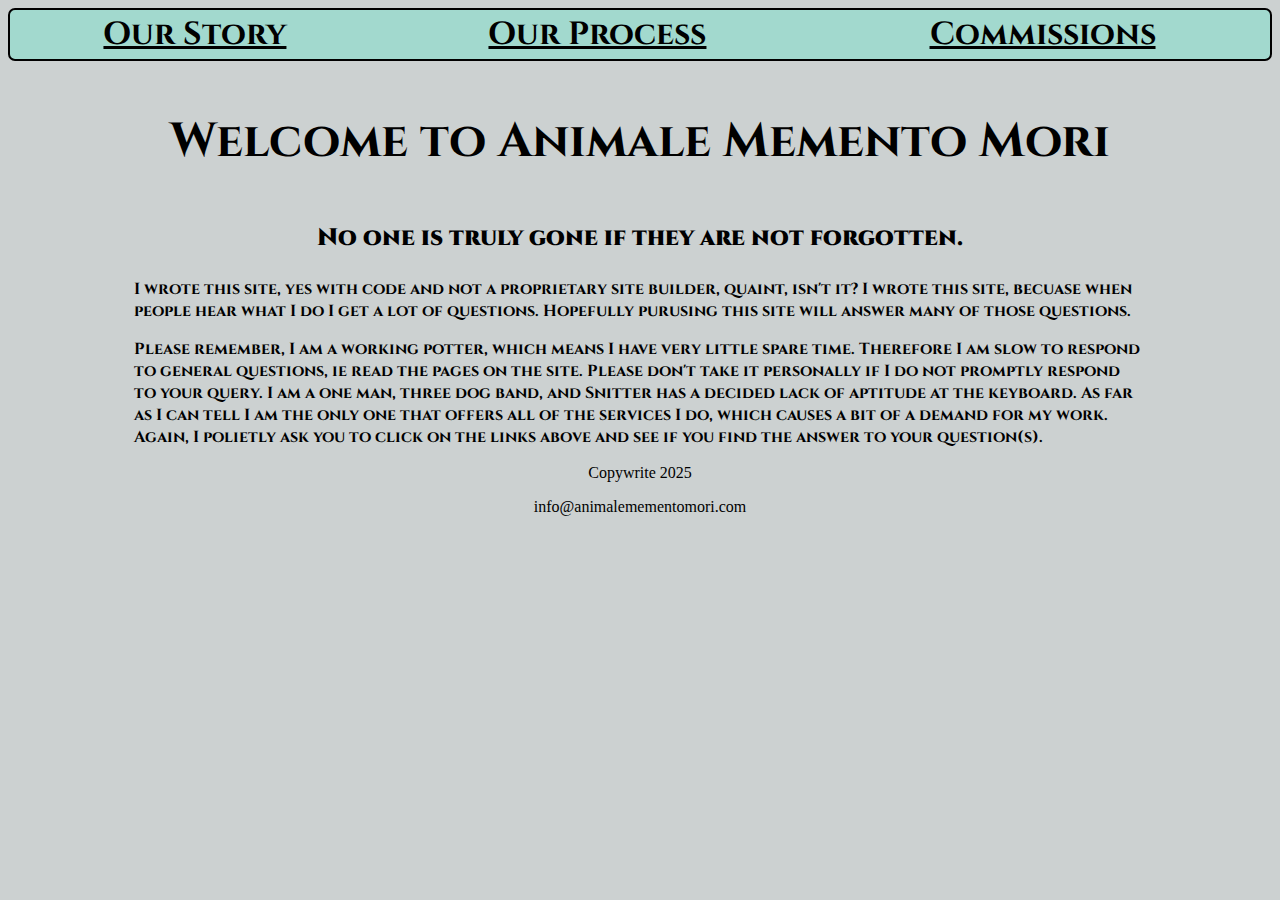
<file: index.html>
<!DOCTYPE html PUBLIC '-//W3C//DTD XHTML 1.0 Transitional//EN' 'http://www.w3.org/TR/xhtml1/DTD/xhtml1-transitional.dtd'>
<html xmlns='http://www.w3.org/1999/xhtml'>

<link href='https://fonts.googleapis.com/css?family=Cinzel' rel='stylesheet' type='text/css'>

<link rel="stylesheet" href="index.css">


<head>
  <title>Animale Memento Mori</title>
</head>

<header>
  <table align="center">
    <tr>
      <th> <a class="page_link" href="Our Story.html">Our Story</a></th>
      <th> <a class="page_link" href="Our Process.html">Our Process</a></th>
      <th> <a class="page_link" href="Commissions.html">Commissions</a></th>
      </tr>
  </table
</header>

<body>
  <h1><center><p>Welcome to Animale Memento Mori</p></center></h1>
  <h2><center><p><b>No one is truly gone if they are not forgotten.  </b></p></center></h2>

<p><b>I wrote this site, yes with code and not a proprietary site builder, quaint, isn't it? I wrote this site, becuase when people hear what I do I get a lot of questions.
    Hopefully purusing this site will answer many of those questions. </b></p>

<p><b>Please remember, I am a working potter, which means I have very little spare time. Therefore I am slow to respond to general questions, ie read the pages on the site.
   Please don't take it personally if I do not promptly respond to your query.  I am a one man, three dog band, and Snitter has a decided lack of aptitude at the keyboard.
   As far as I can tell I am the only one that offers all of the services I do, which causes a bit of a demand for my work.
   Again, I polietly ask you to click on the links above and see if you find the answer to your question(s). </b></p>



<footer>



  <p><center>Copywrite 2025</center></p>
  <p><center>info@animalemementomori.com</center></p>
</footer>
<!--All code written by Richard Gandolf jr-->
</html>
</file>
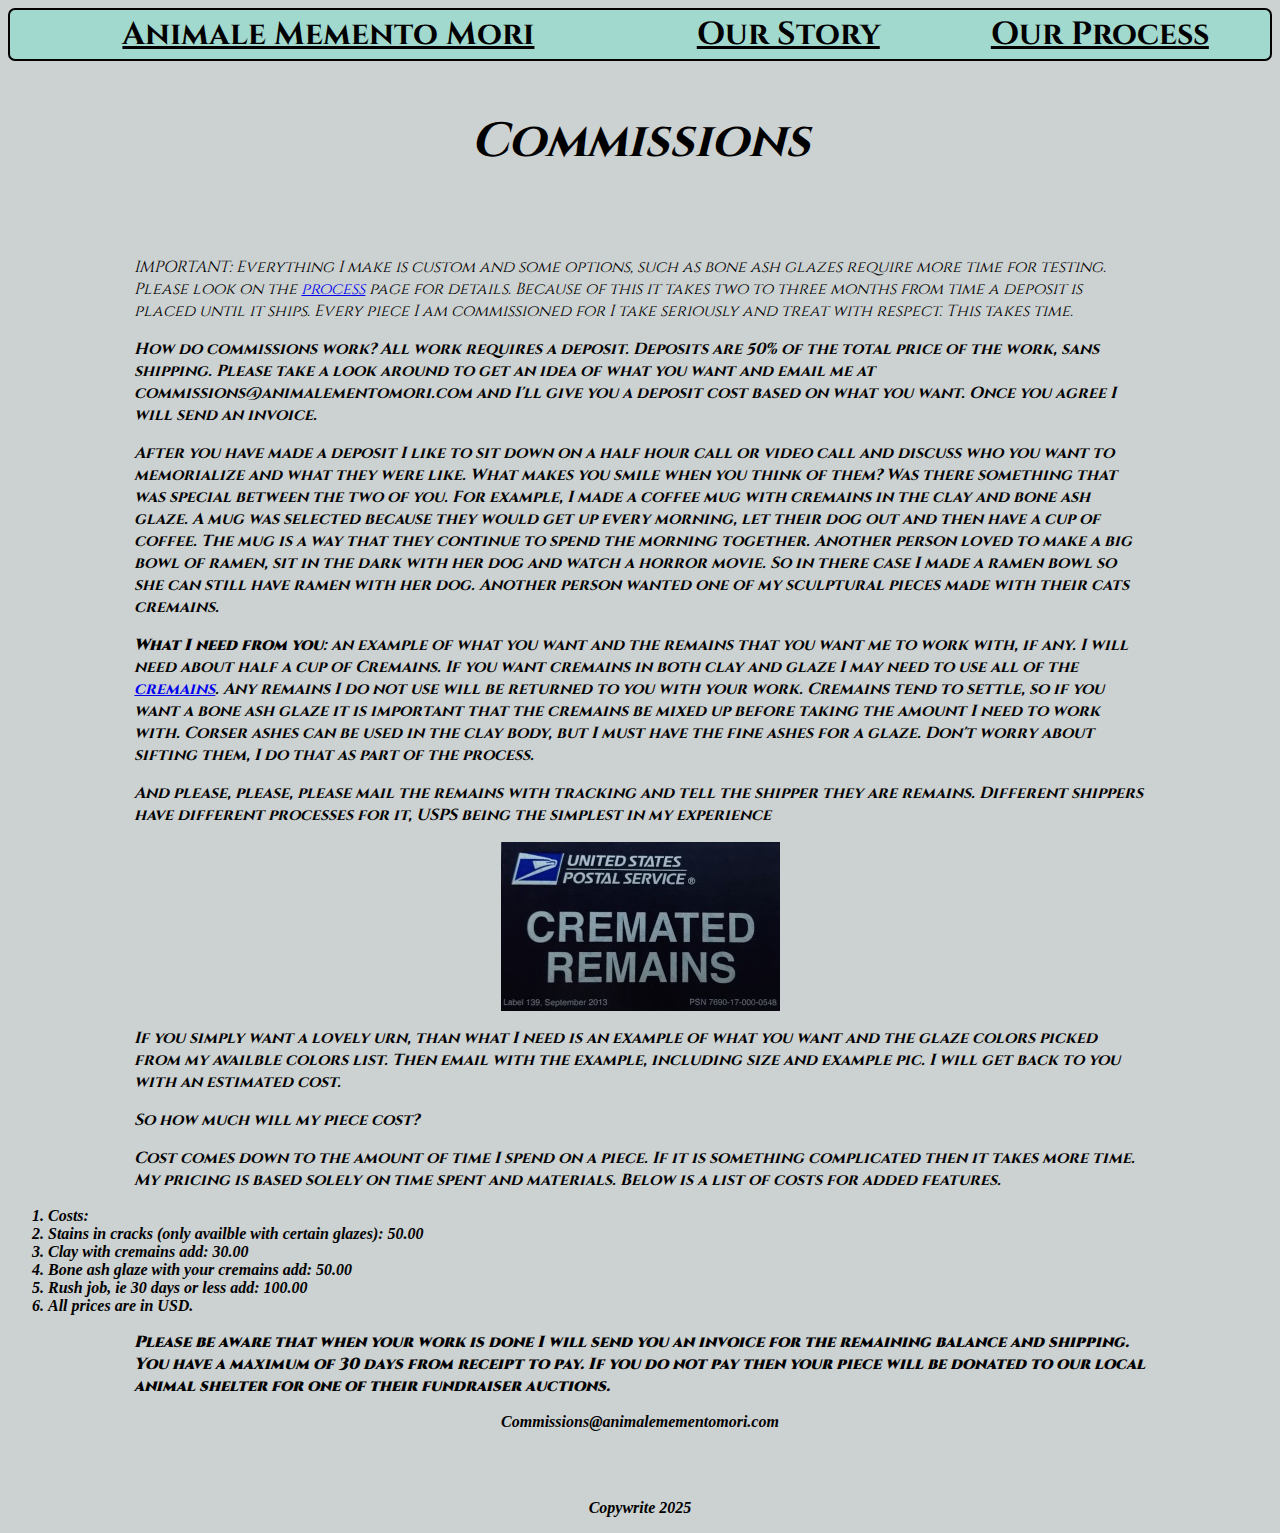
<file: Commissions.html>
<!DOCTYPE html PUBLIC '-//W3C//DTD XHTML 1.0 Transitional//EN' 'http://www.w3.org/TR/xhtml1/DTD/xhtml1-transitional.dtd'>
<html xmlns='http://www.w3.org/1999/xhtml'>

<link href='https://fonts.googleapis.com/css?family=Cinzel' rel='stylesheet' type='text/css'>

<link rel="stylesheet" href="Commissions.css">


<head>
  <title>Commissions</title>
</head>

<header>
  <table align="center">
    <tr>
      <th> <a class="page_link" href="index.html">Animale Memento Mori</a></th>
      <th> <a class="page_link" href="Our Story.html">Our Story</a></th>
      <th> <a class="page_link" href="Our Process.html">Our Process</a></th>
      </tr>
  </table
</header>

<body>
  <h1><center><p><i>Commissions</></p></center></h1>



       ﻿<p><i>IMPORTANT:</i> Everything I make is custom and some options, such as bone ash glazes require more time for testing.
  Please look on the <a href="https://animalemementomori.com/Our%20Process.html">process</a> page for details. Because of this it takes two to three months from time a deposit is placed until it ships. 
    Every piece I am commissioned for I take seriously and treat with respect. This takes time. </p>

<p><b>How do commissions work? All work requires a deposit. Deposits are 50% of the total price of the work, sans shipping. Please take a look around to get an idea of what you want and email me 
  at commissions@animalementomori.com and I'll give you a deposit cost based on what you want. Once you agree I will send an invoice.</b></p>
  
  <p><b>After you have made a deposit I like to sit down on a half hour call or video call and discuss who you want to memorialize and what they were like.  What makes you smile when you think of them? Was there something that was special between the two of you.
  For example, I made a coffee mug with cremains in the clay and bone ash glaze.  A mug was selected because they would get up every morning, let their dog out and then have a cup of coffee. The mug is a way that they continue to spend the morning together.
Another person loved to make a big bowl of ramen, sit in the dark with her dog and watch a horror movie. So in there case I made a ramen bowl so she can still have ramen with her dog. Another person wanted one of my sculptural pieces made with their cats cremains.</b></p>

  <p><b> <strong>What I need from you</strong>: an example of what you want and the remains that you want me to work with, if any. I will need about half a cup of Cremains. If you want cremains in both clay and glaze 
    I may need to use all of the <a href="https://animalemementomori.com/Our%20Process.html">cremains</a>. Any remains I do not use will be returned to you with your work. Cremains tend to settle, so if you want a bone ash glaze it is important that the 
    cremains be mixed up before taking the amount I need to work with. Corser ashes can be used in the clay body, but I must have the fine ashes for a glaze.  Don't worry about sifting them, I do that as part of the process.</b></p> 
  <p><b>And please, please, please mail the remains with tracking and tell the shipper they are remains. Different shippers have different processes for it, USPS being the simplest in my experience </b></p>
  <img src="USPS Creamins.jpg" hspace="20px" class="center">
  
  <p><b>If you simply want a lovely urn, than what I need is an example of what you want and the glaze colors picked from my availble colors list. Then email with the example, including size and example pic. I will get back to you with an estimated cost.</b></p> 
  

<p><b>So how much will my piece cost?</b></p> 
<p><b>Cost comes down to the amount of time I spend on a piece. If it is something complicated then it takes more time.  My pricing is based solely on time spent and materials. 
  Below is a list of costs for added features.  </b></p>


<p><b>


<ol>
<li>Costs:</li>
<li>Stains in cracks (only availble with certain glazes): 50.00</li>  
<li>Clay with cremains add: 30.00</li>
<li>Bone ash glaze with your cremains add: 50.00</li>
<li>Rush job, ie 30 days or less add: 100.00</li>
<li>All prices are in USD.</li>
</ol>

<p><b>Please be aware that when your work is done I will send you an invoice for the remaining balance and shipping.  You have a maximum of 30 days from receipt to pay.  
  If you do not pay then your piece will be donated to our local animal shelter for one of their fundraiser auctions.</b></p>



  
    <p><center>Commissions@animalemementomori.com</center></p>

    
</br>
</br>

</body>


<footer>


  <p><center>Copywrite 2025</center></p>
</footer>
<!--All code written by Richard Gandolf jr-->
</html>
</file>
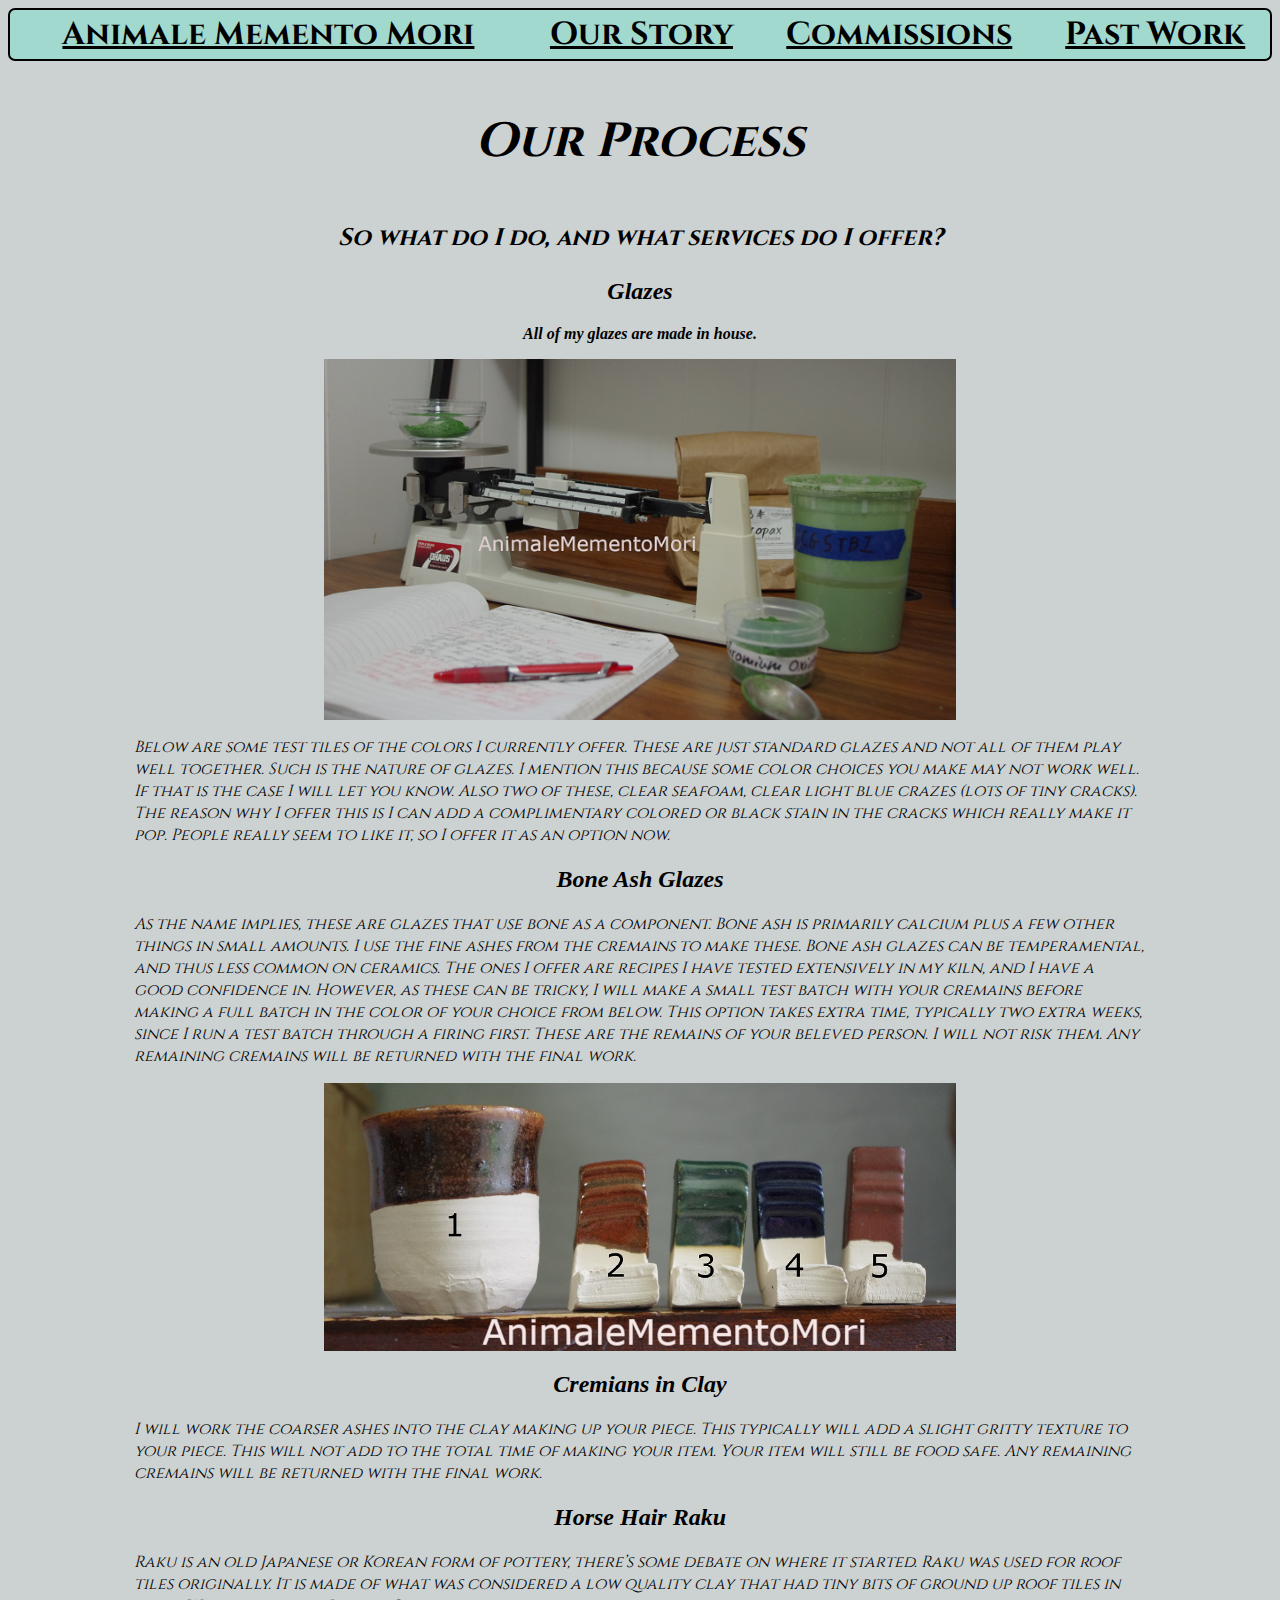
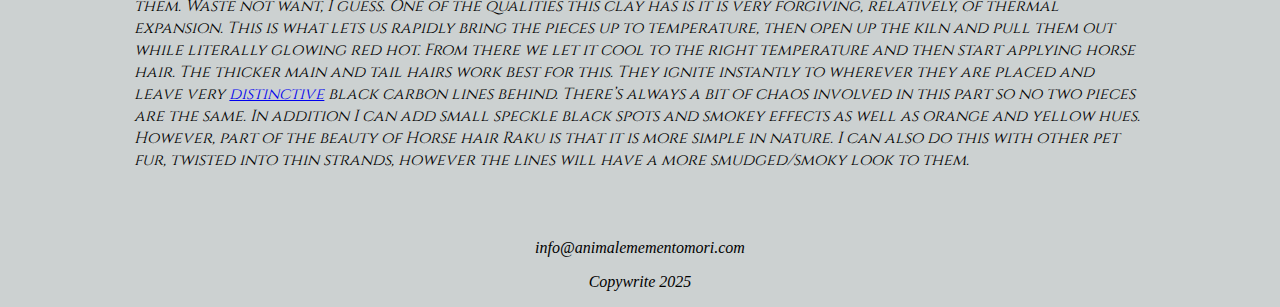
<file: Our Process.html>
<!DOCTYPE html PUBLIC '-//W3C//DTD XHTML 1.0 Transitional//EN' 'http://www.w3.org/TR/xhtml1/DTD/xhtml1-transitional.dtd'>
<html xmlns='http://www.w3.org/1999/xhtml'>

<link href='https://fonts.googleapis.com/css?family=Cinzel' rel='stylesheet' type='text/css'>

<link rel="stylesheet" href="Our Process.css">


<head>
  <title>Our Process</title>
</head>

<header>
  <table align="center">
    <tr>
      <th> <a class="page_link" href="index.html">Animale Memento Mori</a></th>
      <th> <a class="page_link" href="Our Story.html">Our Story</a></th>
      <th> <a class="page_link" href="Commissions.html">Commissions</a></th>
      <th> <a class="page_link" href="past work.html">Past Work</a></th>
      </tr>
  </table
</header>

<body>
  <h1><center><p><i>Our Process</></p></center></h1>

<h2><center><p>So what do I do, and what services do I offer?</p></center></h2>

<p><center><h2>Glazes</h2></center></p>
<p><center><strong>All of my glazes are made in house.</strong></center></p> 
<img src="Glaze making.png" hspace="20px" class="center">
<p>Below are some test tiles of the colors I currently offer.  These are just standard glazes and not all of them play well together.  Such is the nature of glazes.
  I mention this because some color choices you make may not work well. If that is the case I will let you know. Also two of these, clear seafoam, clear light blue crazes (lots of tiny cracks).
  The reason why I offer this is I can add a complimentary colored or black stain in the cracks which really make it pop. People <i>really</i> seem to like it, so I offer it as an option now.</p>

<p><center><h2>Bone Ash Glazes</h2></center></p>
<p>As the name implies, these are glazes that use bone as a component. Bone ash is primarily calcium plus a few other things in small amounts. I use the fine ashes from the cremains to make these.
  Bone ash glazes can be temperamental, and thus less common on ceramics. The ones I offer are recipes I have tested extensively in my kiln, and I have a good confidence in. However, as these can be tricky,
  I will make a small test batch with your cremains before making a full batch in the color of your choice from below.  This option takes extra time, typically two extra weeks, since I run a test batch through a firing first. 
  These are the remains of your beleved person. I will not risk them. Any remaining cremains will be returned with the final work.</p>
  <img src="Bone Ash.jpg" hspace="20px" class="center">

<p><center><h2>Cremians in Clay</h2></center></p>
<p>I will work the coarser ashes into the clay making up your piece. This typically will add a slight gritty texture to your piece. This will not add to the total time of making your item. Your item will still be food safe. 
  Any remaining cremains will be returned with the final work.</p>

<p><center><h2>Horse Hair Raku</h2></center><p>
<p>Raku is an old Japanese or Korean form of pottery, there’s some debate on where it started. Raku was used for roof tiles originally. It is made of what was considered a low quality clay that had tiny bits of ground up roof tiles in them.
  Waste not want, I guess. One of the qualities this clay has is it is very forgiving, relatively, of thermal expansion. This is what lets us rapidly bring the pieces up to temperature, then open up the kiln and pull them out while literally glowing red hot.
  From there we let it cool to the right temperature and then start applying horse hair. The thicker main and tail hairs work best for this.  They ignite instantly to wherever they are placed and leave very 
  <a href="https://animalemementomori.com/horse%20hair%20raku.JPG">distinctive</a> black carbon lines behind.
  There’s always a bit of chaos involved in this part so no two pieces are the same.  In addition I can add small speckle black spots and smokey effects as well as orange and yellow hues. 
  However, part of the beauty of Horse hair Raku is that it is more simple in nature. I can also do this with other pet fur, twisted into thin strands, however the lines will have a more smudged/smoky look to them.</p>


  
</br>
</br>


  <p><center>info@animalemementomori.com</center></p>
</body>



<footer>


  <p><center>Copywrite 2025</center></p>
</footer>
<!--All code written by Richard Gandolf jr-->
</html>
</file>
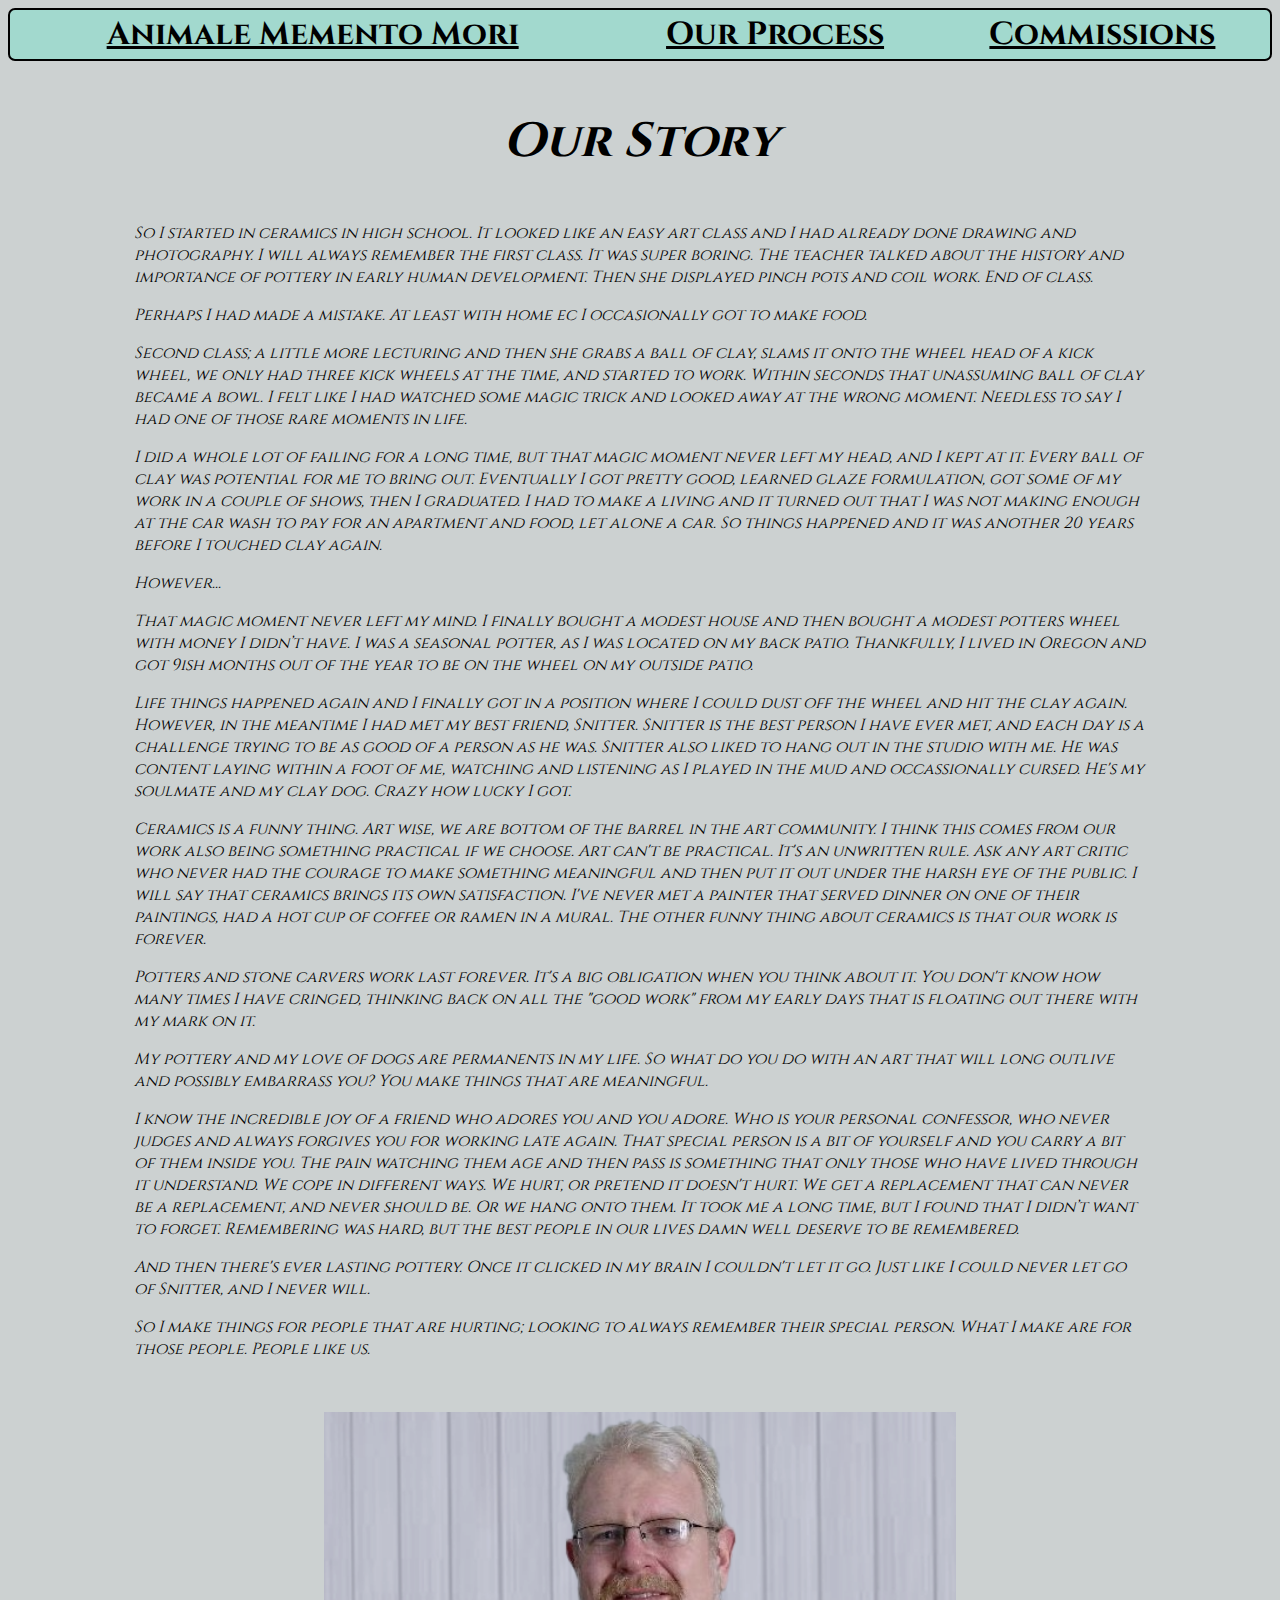
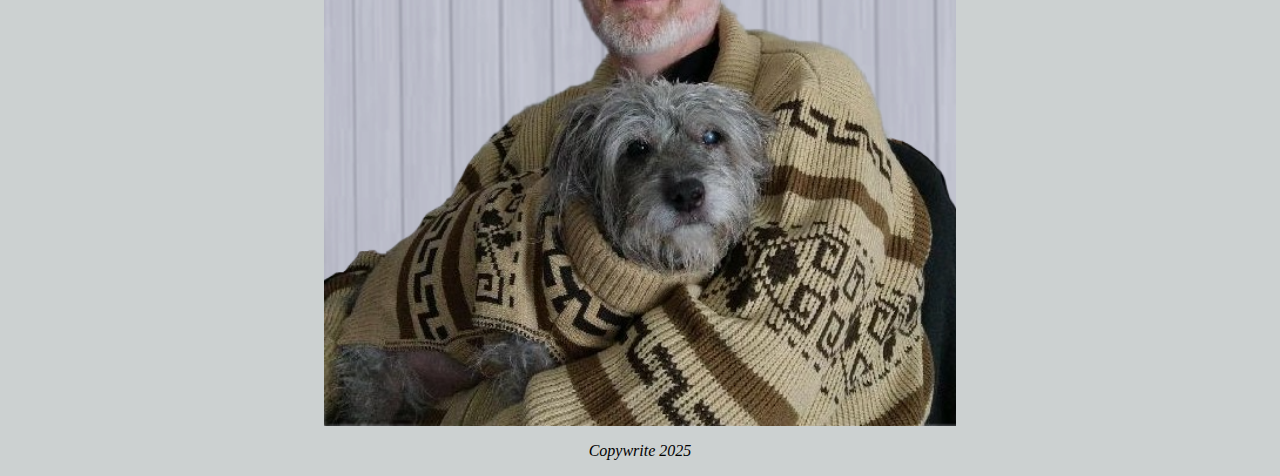
<file: Our Story.html>
<!DOCTYPE html PUBLIC '-//W3C//DTD XHTML 1.0 Transitional//EN' 'http://www.w3.org/TR/xhtml1/DTD/xhtml1-transitional.dtd'>
<html xmlns='http://www.w3.org/1999/xhtml'>

<link href='https://fonts.googleapis.com/css?family=Cinzel' rel='stylesheet' type='text/css'>

<link rel="stylesheet" href="Our Story.css">


<head>
  <title>Our Story</title>
</head>

<header>
  <table align="center">
    <tr>
      <th> <a class="page_link" href="index.html">Animale Memento Mori</a></th>
      <th> <a class="page_link" href="Our Process.html">Our Process</a></th>
      <th> <a class="page_link" href="Commissions.html">Commissions</a></th>
      </tr>
  </table
</header>

<body>
  <h1><center><p><i>Our Story</></p></center></h1>



<p>So I started in ceramics in high school.  It looked like an easy art class and I had already done drawing and photography.
  I will always remember the first class. It was super boring. The teacher talked about the history and importance of pottery in early human development.
  Then she displayed pinch pots and coil work.  End of class.</p>

  <p>Perhaps I had made a mistake.  At least with home ec I occasionally got to make food.</p>

  <p>Second class; a little more lecturing and then she grabs a ball of clay, slams it onto the wheel head of a kick wheel, we only had three kick wheels at the time, and started to work.
  Within seconds that unassuming ball of clay became a bowl. I felt like I had watched some magic trick and looked away at the wrong moment.
  Needless to say I had one of those rare moments in life.</p>

  <p>I did a whole lot of failing for a long time, but that magic moment never left my head, and I kept at it. Every ball of clay was potential for me to bring out. Eventually I got pretty good,
   learned glaze formulation, got some of my work in a couple of shows, then I graduated. I had to make a living and it turned out that I was not making enough at the car wash to pay for an apartment and food,
   let alone a car. So things happened and it was another 20 years before I touched clay again.</p>

  <p>However...</p>

  <p>That magic moment never left my mind.  I finally bought a modest house and then bought a modest potters wheel with money I didn’t have. I was a seasonal potter, as I was located on my back patio.
  Thankfully, I lived in Oregon and got 9ish months out of the year to be on the wheel on my outside patio.</p>
  
<p>Life things happened again and I finally got in a position where I could dust off the wheel and hit the clay again.  However, in the meantime I had met my best friend, Snitter.
  Snitter is the best person I have ever met, and each day is a challenge trying to be as good of a person as he was.  Snitter also liked to hang out in the studio with me. He was content laying within
   a foot of me, watching and listening as I played in the mud and occassionally cursed. He's my soulmate and my clay dog.  Crazy how lucky I got.</p>
  
<p>Ceramics is a funny thing.  Art wise, we are bottom of the barrel in the art community. I think this comes from our work also being something practical if we choose. Art can't be practical.
  It's an unwritten rule. Ask any art critic who never had the courage to make something meaningful and then put it out under the harsh eye of the public. I will say that ceramics brings its own satisfaction.
  I've never met a painter that served dinner on one of their paintings, had a hot cup of coffee or ramen in a mural. The other funny thing about ceramics is that our work is forever.</p>

  <p>Potters and stone carvers work last forever.  It's a big obligation when you think about it. You don't know how many times I have cringed, thinking back on all the "good work" from my early days that is floating out
there with my mark on it.</p>
  
<p>My pottery and my love of dogs are permanents in my life. So what do you do with an art that will long outlive and possibly embarrass you? You make things that are meaningful.</p>
<p>I know the incredible joy of a friend who adores you and you adore.  Who is your personal confessor, who never judges and always forgives you for working late again.
  That special person is a bit of yourself and you carry a bit of them inside you.  The pain watching them age and then pass is something that only those who have lived through it understand.
  We cope in different ways. We hurt, or pretend it doesn't hurt. We get a replacement that can never be a replacement, and never should be. Or we hang onto them.
  It took me a long time, but I found that I didn’t want to forget.  Remembering was hard, but the best people in our lives damn well deserve to be remembered.</p>
  
<p> And then there's ever lasting pottery.  Once it clicked in my brain I couldn't let it go. Just like I could never let go of Snitter, and I never will.</p>
  
<p>So I make things for people that are hurting; looking to always remember their special person. What I make are for those people. People like us.</p>
</br>
</br>
  
<img src="Snitter clay works.png" hspace="20px" class="center">

</body>

<footer>

  <p><center>Copywrite 2025</center></p>
</footer>
<!--All code written by Richard Gandolf jr-->
</html>
</file>
<file: index.css>
header table {
  width: 100%;
}

table {
  border: 2px solid black;
  border-radius: 7PX;
  background-color:#a2d9ce;

}

body {
  background-color: #ccd1d1;
}

table tr th a {
  font-family: Cinzel, georgia, tahoma, verdana;
  font-size: 2em;
  color: black;
}

img.displayed {
    display: block;
    margin-left: auto;
    margin-right: auto;
  }

p {
  margin-left: 10%;
  margin-right: 10%;
  font-family: Cinzel, georgia, tahoma;
}

a:visited {
  color:#666666;
}

a:hover {
    color: orange;
}

h1 {
  font-size: 3em;
  font-family:cinzel, georgia, tahoma;
}

h3 {
  font-size: 1em;
  font-family:cinzel, georgia, tahoma;
}

div {
	border-radius: 5px;
	border: 2px solid #3b5998;
	background-color: #BCD2EE;
  height: auto;
	width: 120px;
	margin: auto;
	text-align: center;
}

.center {
  display: block;
  margin-left: auto;
  margin-right: auto;

 }

footer div a {

  font-family: Cinzel, tahoma, verdana;
  font-size: 1em;
  color: #3b5998;
}
</file>
<file: Commissions.css>
header table {
  width: 100%;
}

table {
  border: 2px solid black;
  border-radius: 7PX;
  background-color:#a2d9ce;
}

body {
  background-color: #ccd1d1;
}

table tr th a {
  font-family: Cinzel, georgia, tahoma, verdana;
  font-size: 2em;
  color: black;
}

img.displayed {
    display: block;
    margin-left: auto;
    margin-right: auto;

  }

p {
  margin-left: 10%;
  margin-right: 10%;
  font-family:Cinzel, georgia, tahoma;
}

ol oi {
  margin-left: 10%;
  margin-right: 10%;
  font-family:Cinzel, georgia, tahoma;
 text-align:center;
        
      }
}


a:visited {
  color: grey;
}

a:hover {
    color: blue;
}

h1 {
  font-size: 3em;
  font-family:cinzel, georgia, tahoma;
}

div {
	border-radius: 5px;
	border: 2px solid #3b5998;
	background-color: #BCD2EE;
  height: auto;
	width: 120px;
	margin: auto;
	text-align: center;
}

.center {
  display: block;
  margin-left: auto;
  margin-right: auto;

 }

		

footer div a {

  font-family: Cinzel, tahoma, verdana;
  font-size: 1em;
  color: #3b5998;
}
</file>
<file: Our Process.css>
header table {
  width: 100%;
}

table {
  border: 2px solid black;
  border-radius: 7PX;
  background-color:#a2d9ce;
}

body {
  background-color: #ccd1d1;
}

table tr th a {
  font-family: Cinzel, georgia, tahoma, verdana;
  font-size: 2em;
  color: black;
}

img.displayed {
    display: block;
    margin-left: auto;
    margin-right: auto;
  }

p {
  margin-left: 10%;
  margin-right: 10%;
  font-family:Cinzel, georgia, tahoma;
}


a:visited {
  color:#666666;
}

a:hover {
    color: blue;
}

h1 {
  font-size: 3em;
  font-family:cinzel, georgia, tahoma;
}

div {
	border-radius: 5px;
	border: 2px solid #3b5998;
	background-color: #BCD2EE;
  height: auto;
	width: 120px;
	margin: auto;
	text-align: center;
}

.center {
  display: block;
  margin-left: auto;
  margin-right: auto;
width: 50%;
 }

		</div>

footer div a {

  font-family: Cinzel, tahoma, verdana;
  font-size: 1em;
  color: #3b5998;
}
</file>
<file: Our Story.css>
header table {
  width: 100%;
}

table {
  border: 2px solid black;
  border-radius: 7PX;
  background-color:#a2d9ce;

}

body {
  background-color: #ccd1d1;
}

table tr th a {
  font-family: Cinzel, georgia, tahoma, verdana;
  font-size: 2em;
  color: black;
}

img.displayed {
    display: block;
    margin-left: auto;
    margin-right: auto;
	
  }

p {
  margin-left: 10%;
  margin-right: 10%;
  font-family:Cinzel, georgia, tahoma;
}


a:visited {
  color:#666666;
}

a:hover {
    color: blue;
}

h1 {
  font-size: 3em;
  font-family:lobster, georgia, tahoma;
}

div {
	border-radius: 5px;
	border: 2px solid #3b5998;
	background-color: #BCD2EE;
  height: auto;
	width: 120px;
	margin: auto;
	text-align: center;
}

.center {
  display: block;
  margin-left: auto;
  margin-right: auto;
width: 50%;
 }



footer div a {

  font-family: Cinzel, tahoma, verdana;
  font-size: 1em;
  color: #3b5998;
}
</file>
